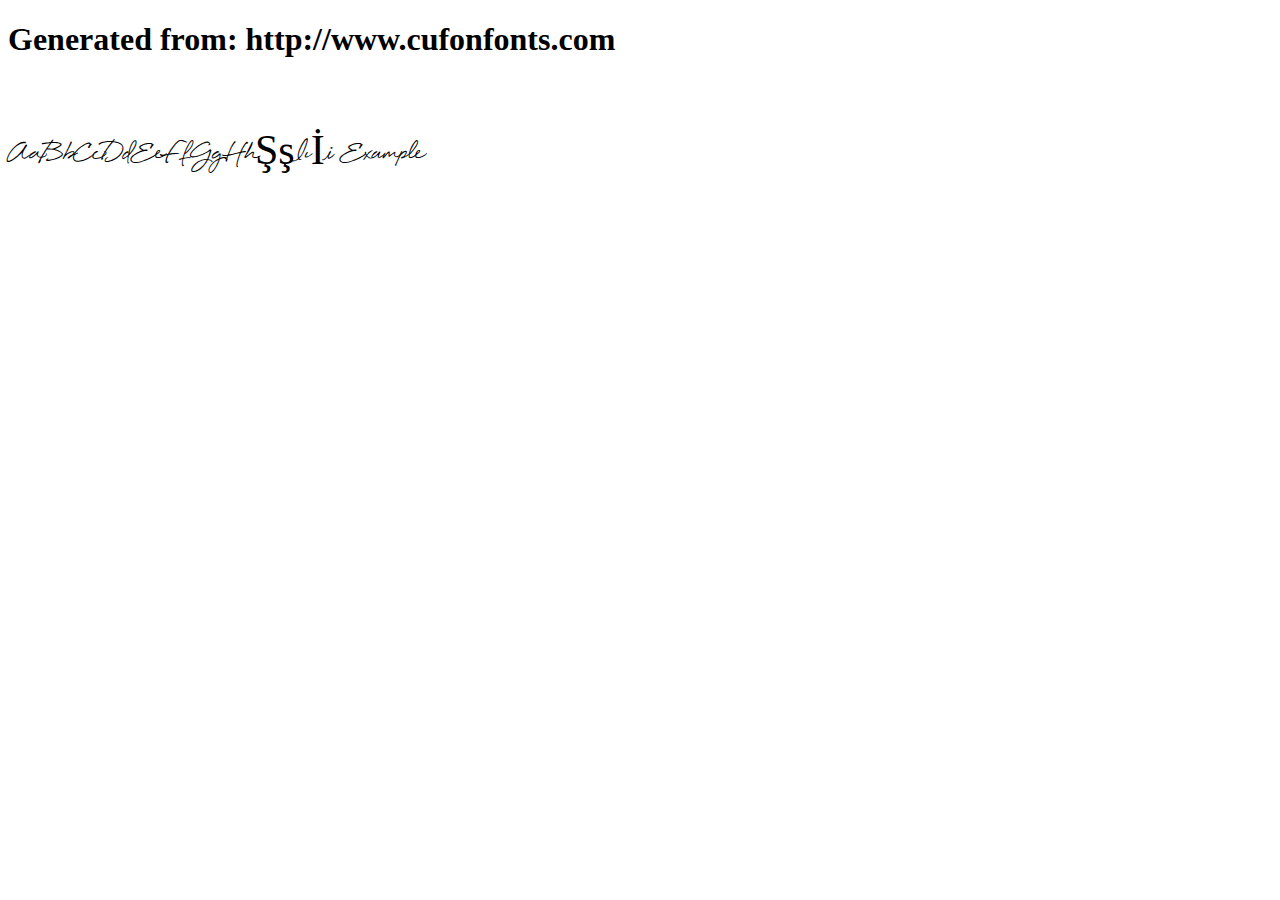
<file: font2/example.html>
<!DOCTYPE html>
<html xmlns="http://www.w3.org/1999/xhtml">
<head>
    <meta http-equiv="Content-Type" content="text/html; charset=utf-8"/>
    <link rel="stylesheet" type="text/css"
          href="style.css"/>
</head>

<body>

<h1>Generated from: http://www.cufonfonts.com</h1><br/>
<h1 style="font-family:'Eye Catching Pro';font-weight:normal;font-size:42px">AaBbCcDdEeFfGgHhŞşIıİi Example</h1>


</body>
</html>
</file>
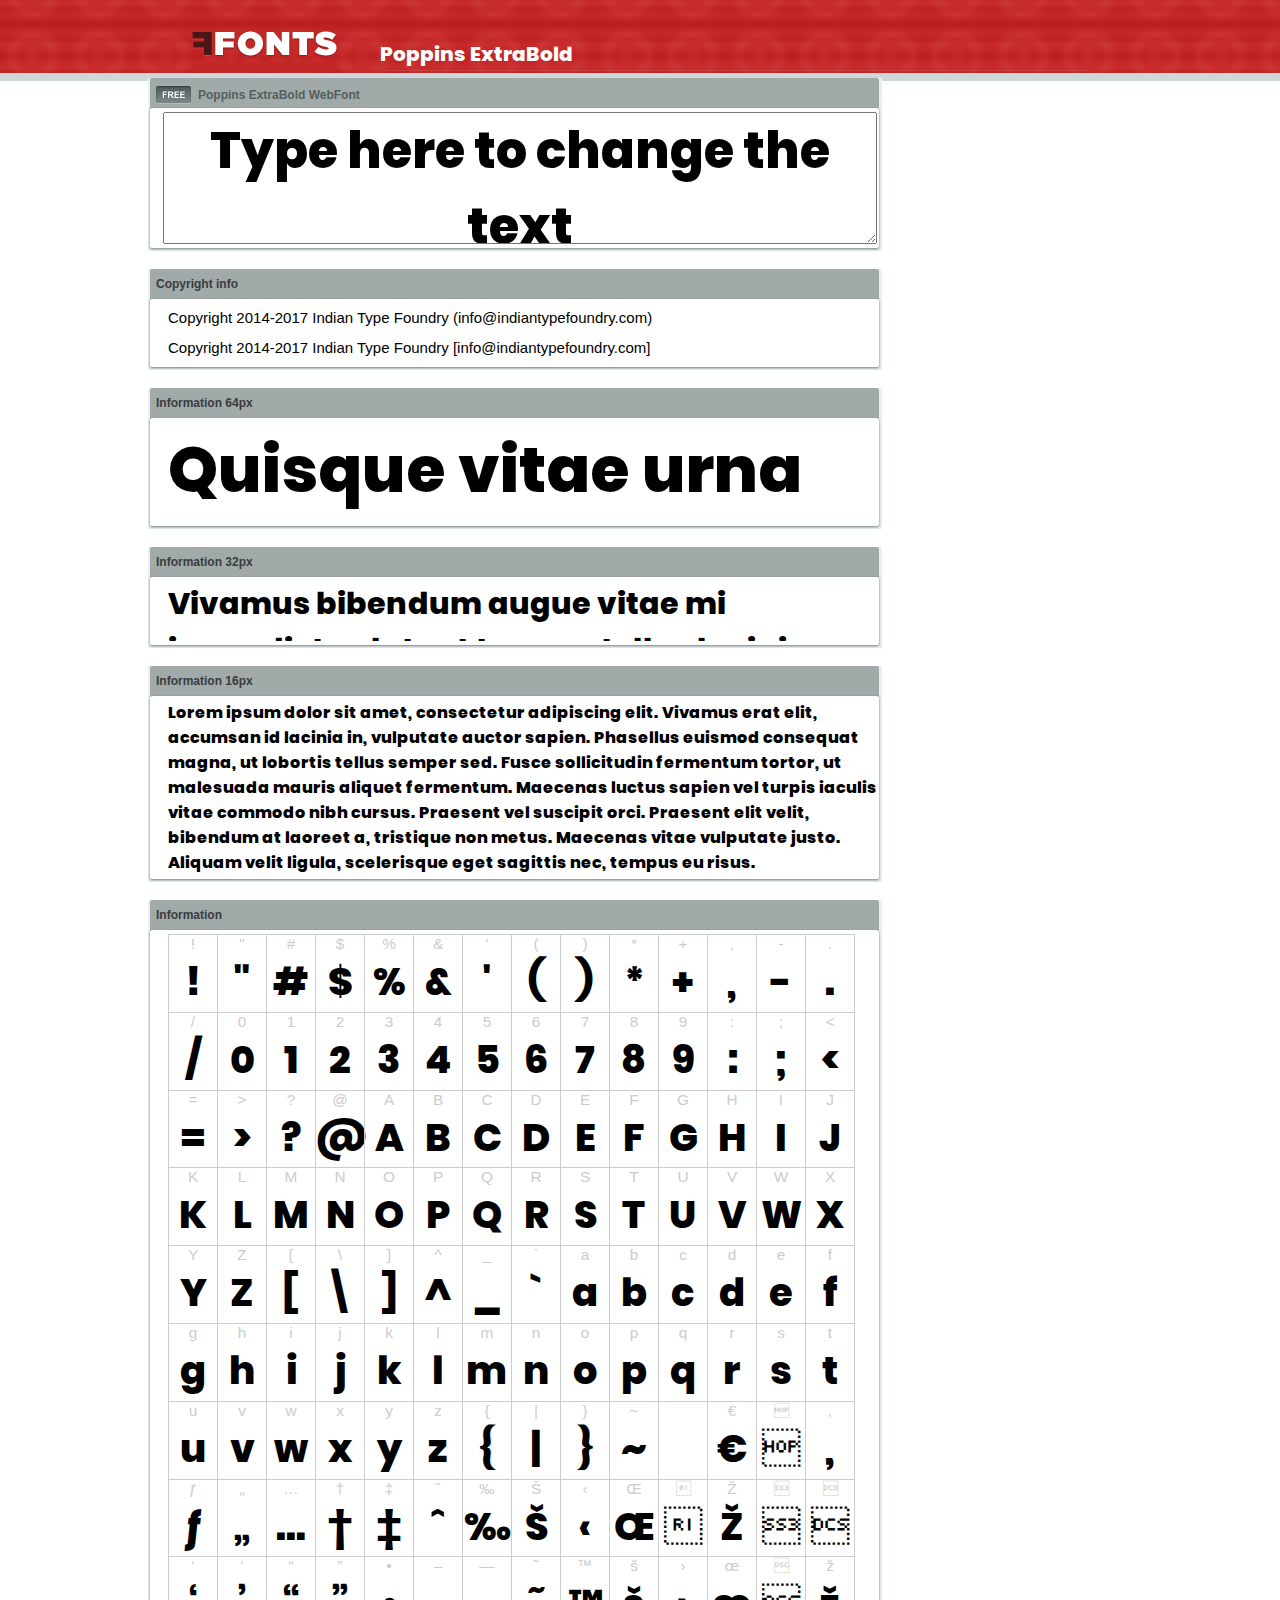
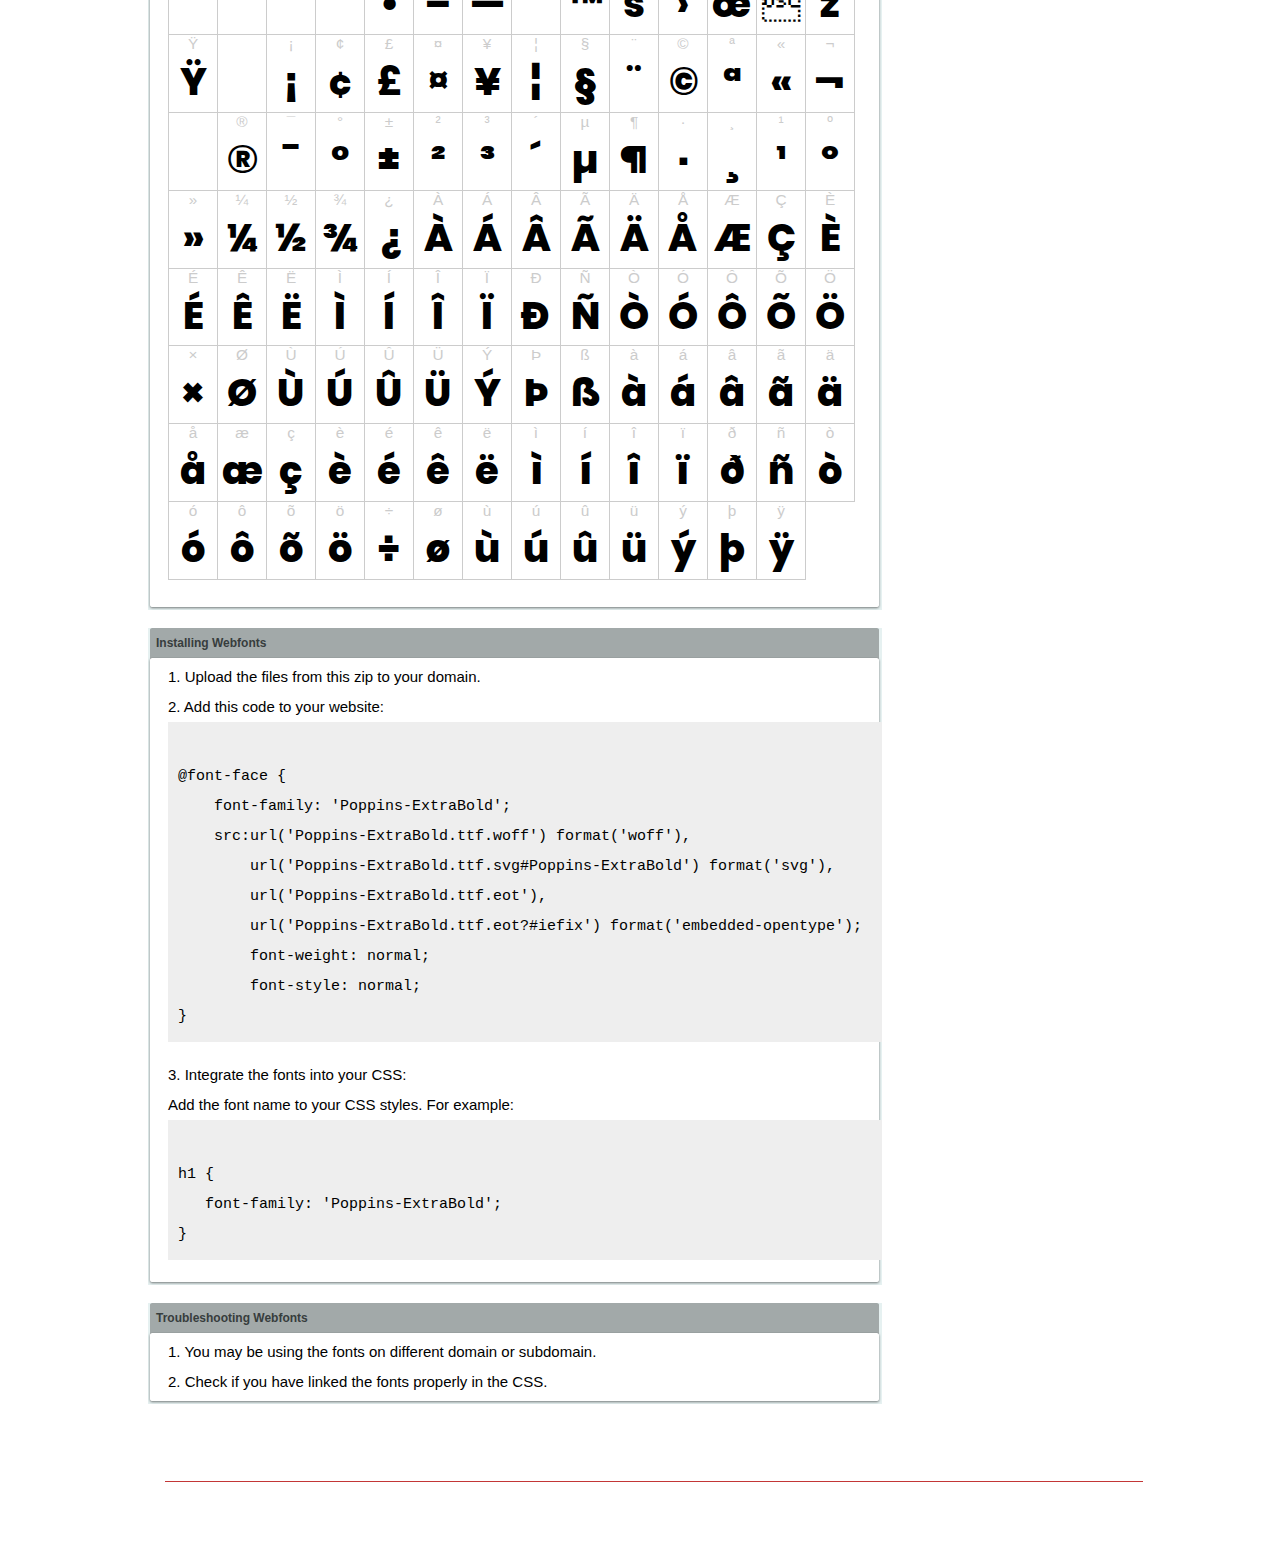
<file: pop font/example.html>
<!DOCTYPE html PUBLIC "-//W3C//DTD XHTML 1.0 Transitional//EN" "http://www.w3.org/TR/xhtml1/DTD/xhtml1-transitional.dtd">
<html xmlns="http://www.w3.org/1999/xhtml">
<head>
<meta http-equiv="Content-Type" content="text/html; charset=UTF-8" />
<title>Poppins ExtraBold WebFont</title>
<meta name="description" content="Poppins ExtraBold WebFont" />
<meta name="keywords" content="Poppins ExtraBold WebFont" />
<style type="text/css">
@font-face {
  font-family: 'Poppins-ExtraBold';
    src:  url('Poppins-ExtraBold.ttf.woff') format('woff'),
    url('Poppins-ExtraBold.ttf.svg#Poppins-ExtraBold') format('svg'),
    url('Poppins-ExtraBold.ttf.eot'),
    url('Poppins-ExtraBold.eot?#iefix') format('embedded-opentype'); 
    font-weight: normal;
    font-style: normal;
}.examplefontl {
  font-family: 'Poppins-ExtraBold';  
  color: black;
}
.examplefont {
  padding-bottom: 2em;
  overflow: hidden; 
  text-align: center;
}
.examplefont div {
  float: left;
  border: 1px solid #ccc;
  text-align: center;
  width: 1.25em;
  height: 2em;
  margin-right: -1px;
  margin-bottom: -1px;
  font-size: 3.2em; 
}
.examplefont div .defaultC {
  color: #ccc;
  font-family: arial, sans-serif;
  font-size: .4em;
  display: block;
}
*{margin:0;padding:0;}
body{margin:0px;padding:0px;background:#FFFFFF url(images/bgtile.gif?1) repeat-x;font-family:Arial, Helvetica, sans-serif;}
#header{background:url(images/headertile.gif);height:73px;margin:0px;overflow:hidden;}
#head{width:707px;float:left;height:31px;margin:39px 0 0 0;padding:0px;color:#ffffff;font-size:15px;border-bottom:1px solid #c94040;overflow:hidden;}
#head a{color:#ffffff;text-decoration:none;}
#headspan1{float:left;}
.container{width:994px;margin:0 auto;padding:0px;overflow:hidden;}
#content{width:734px;margin:5px 0px 0px 5px;float:left;padding:0px;font-size:12px;display:inline;color:#868e8e;overflow:hidden;}
.fontbox{background:url(images/fontboxtile.gif);width:734px;margin:0 0 18px 0;padding:0;overflow:hidden;}
.fontboxtop{background:url(images/fontboxtop.gif) no-repeat top left;height:18px;font-size:12px;color:#373d3d;width:718px;padding:8px;margin:0;overflow:hidden;}
.fontboxtop a{color:#373d3d;text-decoration:none;}
.fontboxspan1{background:url(images/free.gif) no-repeat;padding:2px 0 2px 42px;float:left;}
h6{background:url(images/logo.gif) top left no-repeat;width:230px;height:73px;margin:0px 0px 0px 7px;float:left;}
h6 a{display:block;height:73px;}
h6 a span{display:none;}
h1{display:inline;font-size:12px;font-weight:bold;color:#546060;padding:0px;float:left;}
.btn{border:0;margin:0;background:url('images/button.gif');background-repeat:repeat-x;color:#fff;width:127px;height:28px;font-size:17px;}
.inputsubtmi{border:1px solid #e1ebeb;border-bottom:2px solid #c7d1d1;padding:6px;margin:0 0 8px 0;}
.partner{font-size:16px;font-weight:bold;color:#000000;padding:0px;margin:39px 0px 12px 30px;}
.fontboxspan1notfree{padding:2px 0 2px 42px;float:left;}
#footer{height:123px;margin:0px;padding:0px;background:url(http://www.altfonts.com/images/foottile.gif);}
#foot{width:1005px;height:123px;background:url(http://www.altfonts.com/images/foot.gif) top left no-repeat;margin:0 auto;padding:0px;}
#copyright{height:31px;padding:28px 0 0 118px;margin:0 0 0 27px;border-bottom:1px solid #c33636;font-size:14px;color:#4a1616;}
code {
	white-space: pre;
	background-color: #eee;
	display: block;
	padding: 10px;
	margin-bottom: 18px;
	overflow: auto;
}    
</style>
</head>
<body>
<div id="header">
<div class="container">
<h6><a href="http://webfonts.ffonts.net" title="WebFonts"><span>WebFonts</span></a></h6>
<div id="head">
<span id="headspan1">
   <span style="font-family: 'Poppins-ExtraBold';font-size: 20px; color: white;">Poppins ExtraBold</span> 
</span>
</div>
</div>
</div>
<div class="container">
<div id="content">
<!-- WebFont --> 
<div class="fontbox">
<div class="fontboxtop"><span class="fontboxspan1"><h1>Poppins ExtraBold WebFont</h1></span></div>
 <textarea id="txtAreaTryFont" cols="" rows="2" style="font-family: 'Poppins-ExtraBold';width:97%; font-size: 50px; height: 130px;text-align: center;margin-left: 15px;" 
           onclick="if (this.value=='Type here to change the text') this.value=''">Type here to change the text</textarea>
<img src="images/fontboxbottom.gif" width="734" height="7" alt="" />
</div>
<div class="fontbox">
<div class="fontboxtop"><b>Copyright info</b></div>
<div style="text-align: left;margin-left:20px;color: black;font-size:15px;line-height:200%">
Copyright 2014-2017 Indian Type Foundry (info@indiantypefoundry.com)<br />
Copyright 2014-2017 Indian Type Foundry [info@indiantypefoundry.com]
</div>
<img src="images/fontboxbottom.gif" width="734" height="7" alt="" />
</div>
<div class="fontbox">
<div class="fontboxtop"><b>Information 64px</b></div>
<div style="font-family: 'Poppins-ExtraBold';margin-left:20px;font-size:64px;color:black;float: left;display: inline; overflow: hidden;height:100px;">
 Quisque vitae urna sit amet ipsum lobortis iaculis volutpat sit amet nibh. 
</div>
<img src="images/fontboxbottom.gif" width="734" height="7" alt="" />
</div>
<div class="fontbox">
<div class="fontboxtop"><b>Information 32px</b></div>
<div style="font-family: 'Poppins-ExtraBold';margin-left:20px;font-size:30px;color:black;float: left;display: inline; overflow: hidden;height:60px;">
 Vivamus bibendum augue vitae mi imperdiet volutpat tempor tellus lacinia. Integer in sem et neque iaculis malesuada. 
</div>
<img src="images/fontboxbottom.gif" width="734" height="7" alt="" />
</div>
<div class="fontbox">
<div class="fontboxtop"><b>Information 16px</b></div>
<div style="font-family: 'Poppins-ExtraBold';margin-left:20px;font-size:16px;color:black;float: left;display: inline; overflow: hidden;">
 Lorem ipsum dolor sit amet, consectetur adipiscing elit. Vivamus erat elit, accumsan id lacinia in, vulputate auctor sapien. Phasellus euismod consequat magna, ut lobortis tellus semper sed. Fusce sollicitudin fermentum tortor, ut malesuada mauris aliquet fermentum. Maecenas luctus sapien vel turpis iaculis vitae commodo nibh cursus. Praesent vel suscipit orci. Praesent elit velit, bibendum at laoreet a, tristique non metus. Maecenas vitae vulputate justo. Aliquam velit ligula, scelerisque eget sagittis nec, tempus eu risus. 
</div>
<img src="images/fontboxbottom.gif" width="734" height="7" alt="" />
</div>
<div class="fontbox">
<div class="fontboxtop"><b>Information</b></div>
<div class="examplefont examplefontl" style="text-align: center;margin-left:20px;">
 <div><span class="defaultC">&#33;</span><span>&#33;</span></div><div><span class="defaultC">&#34;</span><span>&#34;</span></div><div><span class="defaultC">&#35;</span><span>&#35;</span></div><div><span class="defaultC">&#36;</span><span>&#36;</span></div><div><span class="defaultC">&#37;</span><span>&#37;</span></div><div><span class="defaultC">&#38;</span><span>&#38;</span></div><div><span class="defaultC">&#39;</span><span>&#39;</span></div><div><span class="defaultC">&#40;</span><span>&#40;</span></div><div><span class="defaultC">&#41;</span><span>&#41;</span></div><div><span class="defaultC">&#42;</span><span>&#42;</span></div><div><span class="defaultC">&#43;</span><span>&#43;</span></div><div><span class="defaultC">&#44;</span><span>&#44;</span></div><div><span class="defaultC">&#45;</span><span>&#45;</span></div><div><span class="defaultC">&#46;</span><span>&#46;</span></div><div><span class="defaultC">&#47;</span><span>&#47;</span></div><div><span class="defaultC">&#48;</span><span>&#48;</span></div><div><span class="defaultC">&#49;</span><span>&#49;</span></div><div><span class="defaultC">&#50;</span><span>&#50;</span></div><div><span class="defaultC">&#51;</span><span>&#51;</span></div><div><span class="defaultC">&#52;</span><span>&#52;</span></div><div><span class="defaultC">&#53;</span><span>&#53;</span></div><div><span class="defaultC">&#54;</span><span>&#54;</span></div><div><span class="defaultC">&#55;</span><span>&#55;</span></div><div><span class="defaultC">&#56;</span><span>&#56;</span></div><div><span class="defaultC">&#57;</span><span>&#57;</span></div><div><span class="defaultC">&#58;</span><span>&#58;</span></div><div><span class="defaultC">&#59;</span><span>&#59;</span></div><div><span class="defaultC">&#60;</span><span>&#60;</span></div><div><span class="defaultC">&#61;</span><span>&#61;</span></div><div><span class="defaultC">&#62;</span><span>&#62;</span></div><div><span class="defaultC">&#63;</span><span>&#63;</span></div><div><span class="defaultC">&#64;</span><span>&#64;</span></div><div><span class="defaultC">&#65;</span><span>&#65;</span></div><div><span class="defaultC">&#66;</span><span>&#66;</span></div><div><span class="defaultC">&#67;</span><span>&#67;</span></div><div><span class="defaultC">&#68;</span><span>&#68;</span></div><div><span class="defaultC">&#69;</span><span>&#69;</span></div><div><span class="defaultC">&#70;</span><span>&#70;</span></div><div><span class="defaultC">&#71;</span><span>&#71;</span></div><div><span class="defaultC">&#72;</span><span>&#72;</span></div><div><span class="defaultC">&#73;</span><span>&#73;</span></div><div><span class="defaultC">&#74;</span><span>&#74;</span></div><div><span class="defaultC">&#75;</span><span>&#75;</span></div><div><span class="defaultC">&#76;</span><span>&#76;</span></div><div><span class="defaultC">&#77;</span><span>&#77;</span></div><div><span class="defaultC">&#78;</span><span>&#78;</span></div><div><span class="defaultC">&#79;</span><span>&#79;</span></div><div><span class="defaultC">&#80;</span><span>&#80;</span></div><div><span class="defaultC">&#81;</span><span>&#81;</span></div><div><span class="defaultC">&#82;</span><span>&#82;</span></div><div><span class="defaultC">&#83;</span><span>&#83;</span></div><div><span class="defaultC">&#84;</span><span>&#84;</span></div><div><span class="defaultC">&#85;</span><span>&#85;</span></div><div><span class="defaultC">&#86;</span><span>&#86;</span></div><div><span class="defaultC">&#87;</span><span>&#87;</span></div><div><span class="defaultC">&#88;</span><span>&#88;</span></div><div><span class="defaultC">&#89;</span><span>&#89;</span></div><div><span class="defaultC">&#90;</span><span>&#90;</span></div><div><span class="defaultC">&#91;</span><span>&#91;</span></div><div><span class="defaultC">&#92;</span><span>&#92;</span></div><div><span class="defaultC">&#93;</span><span>&#93;</span></div><div><span class="defaultC">&#94;</span><span>&#94;</span></div><div><span class="defaultC">&#95;</span><span>&#95;</span></div><div><span class="defaultC">&#96;</span><span>&#96;</span></div><div><span class="defaultC">&#97;</span><span>&#97;</span></div><div><span class="defaultC">&#98;</span><span>&#98;</span></div><div><span class="defaultC">&#99;</span><span>&#99;</span></div><div><span class="defaultC">&#100;</span><span>&#100;</span></div><div><span class="defaultC">&#101;</span><span>&#101;</span></div><div><span class="defaultC">&#102;</span><span>&#102;</span></div><div><span class="defaultC">&#103;</span><span>&#103;</span></div><div><span class="defaultC">&#104;</span><span>&#104;</span></div><div><span class="defaultC">&#105;</span><span>&#105;</span></div><div><span class="defaultC">&#106;</span><span>&#106;</span></div><div><span class="defaultC">&#107;</span><span>&#107;</span></div><div><span class="defaultC">&#108;</span><span>&#108;</span></div><div><span class="defaultC">&#109;</span><span>&#109;</span></div><div><span class="defaultC">&#110;</span><span>&#110;</span></div><div><span class="defaultC">&#111;</span><span>&#111;</span></div><div><span class="defaultC">&#112;</span><span>&#112;</span></div><div><span class="defaultC">&#113;</span><span>&#113;</span></div><div><span class="defaultC">&#114;</span><span>&#114;</span></div><div><span class="defaultC">&#115;</span><span>&#115;</span></div><div><span class="defaultC">&#116;</span><span>&#116;</span></div><div><span class="defaultC">&#117;</span><span>&#117;</span></div><div><span class="defaultC">&#118;</span><span>&#118;</span></div><div><span class="defaultC">&#119;</span><span>&#119;</span></div><div><span class="defaultC">&#120;</span><span>&#120;</span></div><div><span class="defaultC">&#121;</span><span>&#121;</span></div><div><span class="defaultC">&#122;</span><span>&#122;</span></div><div><span class="defaultC">&#123;</span><span>&#123;</span></div><div><span class="defaultC">&#124;</span><span>&#124;</span></div><div><span class="defaultC">&#125;</span><span>&#125;</span></div><div><span class="defaultC">&#126;</span><span>&#126;</span></div><div><span class="defaultC">&#127;</span><span>&#127;</span></div><div><span class="defaultC">&#128;</span><span>&#128;</span></div><div><span class="defaultC">&#129;</span><span>&#129;</span></div><div><span class="defaultC">&#130;</span><span>&#130;</span></div><div><span class="defaultC">&#131;</span><span>&#131;</span></div><div><span class="defaultC">&#132;</span><span>&#132;</span></div><div><span class="defaultC">&#133;</span><span>&#133;</span></div><div><span class="defaultC">&#134;</span><span>&#134;</span></div><div><span class="defaultC">&#135;</span><span>&#135;</span></div><div><span class="defaultC">&#136;</span><span>&#136;</span></div><div><span class="defaultC">&#137;</span><span>&#137;</span></div><div><span class="defaultC">&#138;</span><span>&#138;</span></div><div><span class="defaultC">&#139;</span><span>&#139;</span></div><div><span class="defaultC">&#140;</span><span>&#140;</span></div><div><span class="defaultC">&#141;</span><span>&#141;</span></div><div><span class="defaultC">&#142;</span><span>&#142;</span></div><div><span class="defaultC">&#143;</span><span>&#143;</span></div><div><span class="defaultC">&#144;</span><span>&#144;</span></div><div><span class="defaultC">&#145;</span><span>&#145;</span></div><div><span class="defaultC">&#146;</span><span>&#146;</span></div><div><span class="defaultC">&#147;</span><span>&#147;</span></div><div><span class="defaultC">&#148;</span><span>&#148;</span></div><div><span class="defaultC">&#149;</span><span>&#149;</span></div><div><span class="defaultC">&#150;</span><span>&#150;</span></div><div><span class="defaultC">&#151;</span><span>&#151;</span></div><div><span class="defaultC">&#152;</span><span>&#152;</span></div><div><span class="defaultC">&#153;</span><span>&#153;</span></div><div><span class="defaultC">&#154;</span><span>&#154;</span></div><div><span class="defaultC">&#155;</span><span>&#155;</span></div><div><span class="defaultC">&#156;</span><span>&#156;</span></div><div><span class="defaultC">&#157;</span><span>&#157;</span></div><div><span class="defaultC">&#158;</span><span>&#158;</span></div><div><span class="defaultC">&#159;</span><span>&#159;</span></div><div><span class="defaultC">&#160;</span><span>&#160;</span></div><div><span class="defaultC">&#161;</span><span>&#161;</span></div><div><span class="defaultC">&#162;</span><span>&#162;</span></div><div><span class="defaultC">&#163;</span><span>&#163;</span></div><div><span class="defaultC">&#164;</span><span>&#164;</span></div><div><span class="defaultC">&#165;</span><span>&#165;</span></div><div><span class="defaultC">&#166;</span><span>&#166;</span></div><div><span class="defaultC">&#167;</span><span>&#167;</span></div><div><span class="defaultC">&#168;</span><span>&#168;</span></div><div><span class="defaultC">&#169;</span><span>&#169;</span></div><div><span class="defaultC">&#170;</span><span>&#170;</span></div><div><span class="defaultC">&#171;</span><span>&#171;</span></div><div><span class="defaultC">&#172;</span><span>&#172;</span></div><div><span class="defaultC">&#173;</span><span>&#173;</span></div><div><span class="defaultC">&#174;</span><span>&#174;</span></div><div><span class="defaultC">&#175;</span><span>&#175;</span></div><div><span class="defaultC">&#176;</span><span>&#176;</span></div><div><span class="defaultC">&#177;</span><span>&#177;</span></div><div><span class="defaultC">&#178;</span><span>&#178;</span></div><div><span class="defaultC">&#179;</span><span>&#179;</span></div><div><span class="defaultC">&#180;</span><span>&#180;</span></div><div><span class="defaultC">&#181;</span><span>&#181;</span></div><div><span class="defaultC">&#182;</span><span>&#182;</span></div><div><span class="defaultC">&#183;</span><span>&#183;</span></div><div><span class="defaultC">&#184;</span><span>&#184;</span></div><div><span class="defaultC">&#185;</span><span>&#185;</span></div><div><span class="defaultC">&#186;</span><span>&#186;</span></div><div><span class="defaultC">&#187;</span><span>&#187;</span></div><div><span class="defaultC">&#188;</span><span>&#188;</span></div><div><span class="defaultC">&#189;</span><span>&#189;</span></div><div><span class="defaultC">&#190;</span><span>&#190;</span></div><div><span class="defaultC">&#191;</span><span>&#191;</span></div><div><span class="defaultC">&#192;</span><span>&#192;</span></div><div><span class="defaultC">&#193;</span><span>&#193;</span></div><div><span class="defaultC">&#194;</span><span>&#194;</span></div><div><span class="defaultC">&#195;</span><span>&#195;</span></div><div><span class="defaultC">&#196;</span><span>&#196;</span></div><div><span class="defaultC">&#197;</span><span>&#197;</span></div><div><span class="defaultC">&#198;</span><span>&#198;</span></div><div><span class="defaultC">&#199;</span><span>&#199;</span></div><div><span class="defaultC">&#200;</span><span>&#200;</span></div><div><span class="defaultC">&#201;</span><span>&#201;</span></div><div><span class="defaultC">&#202;</span><span>&#202;</span></div><div><span class="defaultC">&#203;</span><span>&#203;</span></div><div><span class="defaultC">&#204;</span><span>&#204;</span></div><div><span class="defaultC">&#205;</span><span>&#205;</span></div><div><span class="defaultC">&#206;</span><span>&#206;</span></div><div><span class="defaultC">&#207;</span><span>&#207;</span></div><div><span class="defaultC">&#208;</span><span>&#208;</span></div><div><span class="defaultC">&#209;</span><span>&#209;</span></div><div><span class="defaultC">&#210;</span><span>&#210;</span></div><div><span class="defaultC">&#211;</span><span>&#211;</span></div><div><span class="defaultC">&#212;</span><span>&#212;</span></div><div><span class="defaultC">&#213;</span><span>&#213;</span></div><div><span class="defaultC">&#214;</span><span>&#214;</span></div><div><span class="defaultC">&#215;</span><span>&#215;</span></div><div><span class="defaultC">&#216;</span><span>&#216;</span></div><div><span class="defaultC">&#217;</span><span>&#217;</span></div><div><span class="defaultC">&#218;</span><span>&#218;</span></div><div><span class="defaultC">&#219;</span><span>&#219;</span></div><div><span class="defaultC">&#220;</span><span>&#220;</span></div><div><span class="defaultC">&#221;</span><span>&#221;</span></div><div><span class="defaultC">&#222;</span><span>&#222;</span></div><div><span class="defaultC">&#223;</span><span>&#223;</span></div><div><span class="defaultC">&#224;</span><span>&#224;</span></div><div><span class="defaultC">&#225;</span><span>&#225;</span></div><div><span class="defaultC">&#226;</span><span>&#226;</span></div><div><span class="defaultC">&#227;</span><span>&#227;</span></div><div><span class="defaultC">&#228;</span><span>&#228;</span></div><div><span class="defaultC">&#229;</span><span>&#229;</span></div><div><span class="defaultC">&#230;</span><span>&#230;</span></div><div><span class="defaultC">&#231;</span><span>&#231;</span></div><div><span class="defaultC">&#232;</span><span>&#232;</span></div><div><span class="defaultC">&#233;</span><span>&#233;</span></div><div><span class="defaultC">&#234;</span><span>&#234;</span></div><div><span class="defaultC">&#235;</span><span>&#235;</span></div><div><span class="defaultC">&#236;</span><span>&#236;</span></div><div><span class="defaultC">&#237;</span><span>&#237;</span></div><div><span class="defaultC">&#238;</span><span>&#238;</span></div><div><span class="defaultC">&#239;</span><span>&#239;</span></div><div><span class="defaultC">&#240;</span><span>&#240;</span></div><div><span class="defaultC">&#241;</span><span>&#241;</span></div><div><span class="defaultC">&#242;</span><span>&#242;</span></div><div><span class="defaultC">&#243;</span><span>&#243;</span></div><div><span class="defaultC">&#244;</span><span>&#244;</span></div><div><span class="defaultC">&#245;</span><span>&#245;</span></div><div><span class="defaultC">&#246;</span><span>&#246;</span></div><div><span class="defaultC">&#247;</span><span>&#247;</span></div><div><span class="defaultC">&#248;</span><span>&#248;</span></div><div><span class="defaultC">&#249;</span><span>&#249;</span></div><div><span class="defaultC">&#250;</span><span>&#250;</span></div><div><span class="defaultC">&#251;</span><span>&#251;</span></div><div><span class="defaultC">&#252;</span><span>&#252;</span></div><div><span class="defaultC">&#253;</span><span>&#253;</span></div><div><span class="defaultC">&#254;</span><span>&#254;</span></div><div><span class="defaultC">&#255;</span><span>&#255;</span></div> 
</div>
<img src="images/fontboxbottom.gif" width="734" height="7" alt="" />
</div>
<div class="fontbox">
<div class="fontboxtop"><b>Installing Webfonts</b></div>
<div style="text-align: left;margin-left:20px;color: black;font-size:15px;line-height:200%">
1. Upload the files from this zip to your domain.<br />
2. Add this code to your website:<br />
<code>
@font-face {
    font-family: 'Poppins-ExtraBold';
    src:url('Poppins-ExtraBold.ttf.woff') format('woff'),
        url('Poppins-ExtraBold.ttf.svg#Poppins-ExtraBold') format('svg'),
        url('Poppins-ExtraBold.ttf.eot'),
        url('Poppins-ExtraBold.ttf.eot?#iefix') format('embedded-opentype'); 
        font-weight: normal;
        font-style: normal;
}
</code>
3. Integrate the fonts into your CSS:<br />
Add the font name to your CSS styles. For example:
<code>
h1 { 
   font-family: 'Poppins-ExtraBold';
}  
</code>
</div>
<img src="images/fontboxbottom.gif" width="734" height="7" alt="" />
</div>
<div class="fontbox">
<div class="fontboxtop"><b>Troubleshooting Webfonts</b></div>
<div style="text-align: left;margin-left:20px;color: black;font-size:15px;line-height:200%">
1. You may be using the fonts on different domain or subdomain.<Br />
2. Check if you have linked the fonts properly in the CSS.<Br />
</div>
<img src="images/fontboxbottom.gif" width="734" height="7" alt="" />
</div>
</div>
</div>
<div id="footer">
<div id="foot">
<div id="copyright" style="font-size:11px;color:white;">&copy; - <a href="http://www.ffonts.net" title="Free Fonts" style="color:white;">Free Fonts by www.FFonts.net</a> - </div>
</div>
</div>

</body>
</html>
</file>
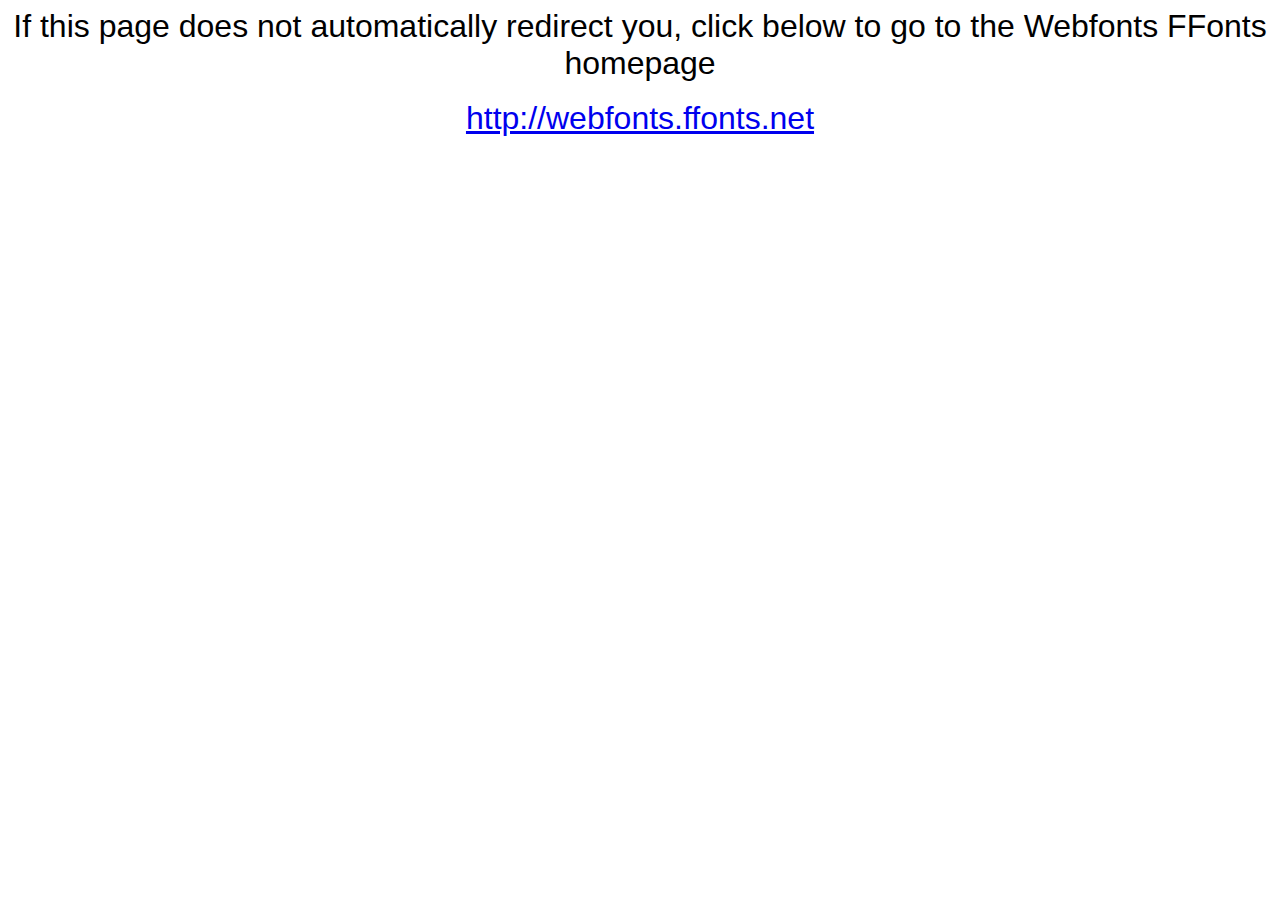
<file: pop font/webfonts.ffonts.net.htm>
<HTML>
<HEAD>
<TITLE>Webfonts www.FFonts.net - Redirect</TITLE>
<meta http-equiv="refresh" content="1;url=http://webfonts.ffonts.net">
<script language="javascript">
<!-- 
//location.replace("http://webfonts.ffonts.net");
-->
</script>
</HEAD>

<BODY>
<CENTER>

<FONT FACE="Arial, Sans Serif, Verdana" SIZE=6>If this page does not automatically redirect you, click below to go to the Webfonts FFonts homepage</FONT>
<BR><BR>
<FONT FACE="Arial, Sans Serif, Verdana" SIZE=6><A HREF="http://webfonts.ffonts.net" TARGET="_top">http://webfonts.ffonts.net</A></FONT>

</CENTER>
</BODY>
</HTML>
</file>
<file: font2/style.css>
/* #### Generated By: http://www.cufonfonts.com #### */

    @font-face {
    font-family: 'Eye Catching Pro';
    font-style: normal;
    font-weight: normal;
    src: local('Eye Catching Pro'), url('EyeCatchingPro.woff') format('woff');
    }
</file>
